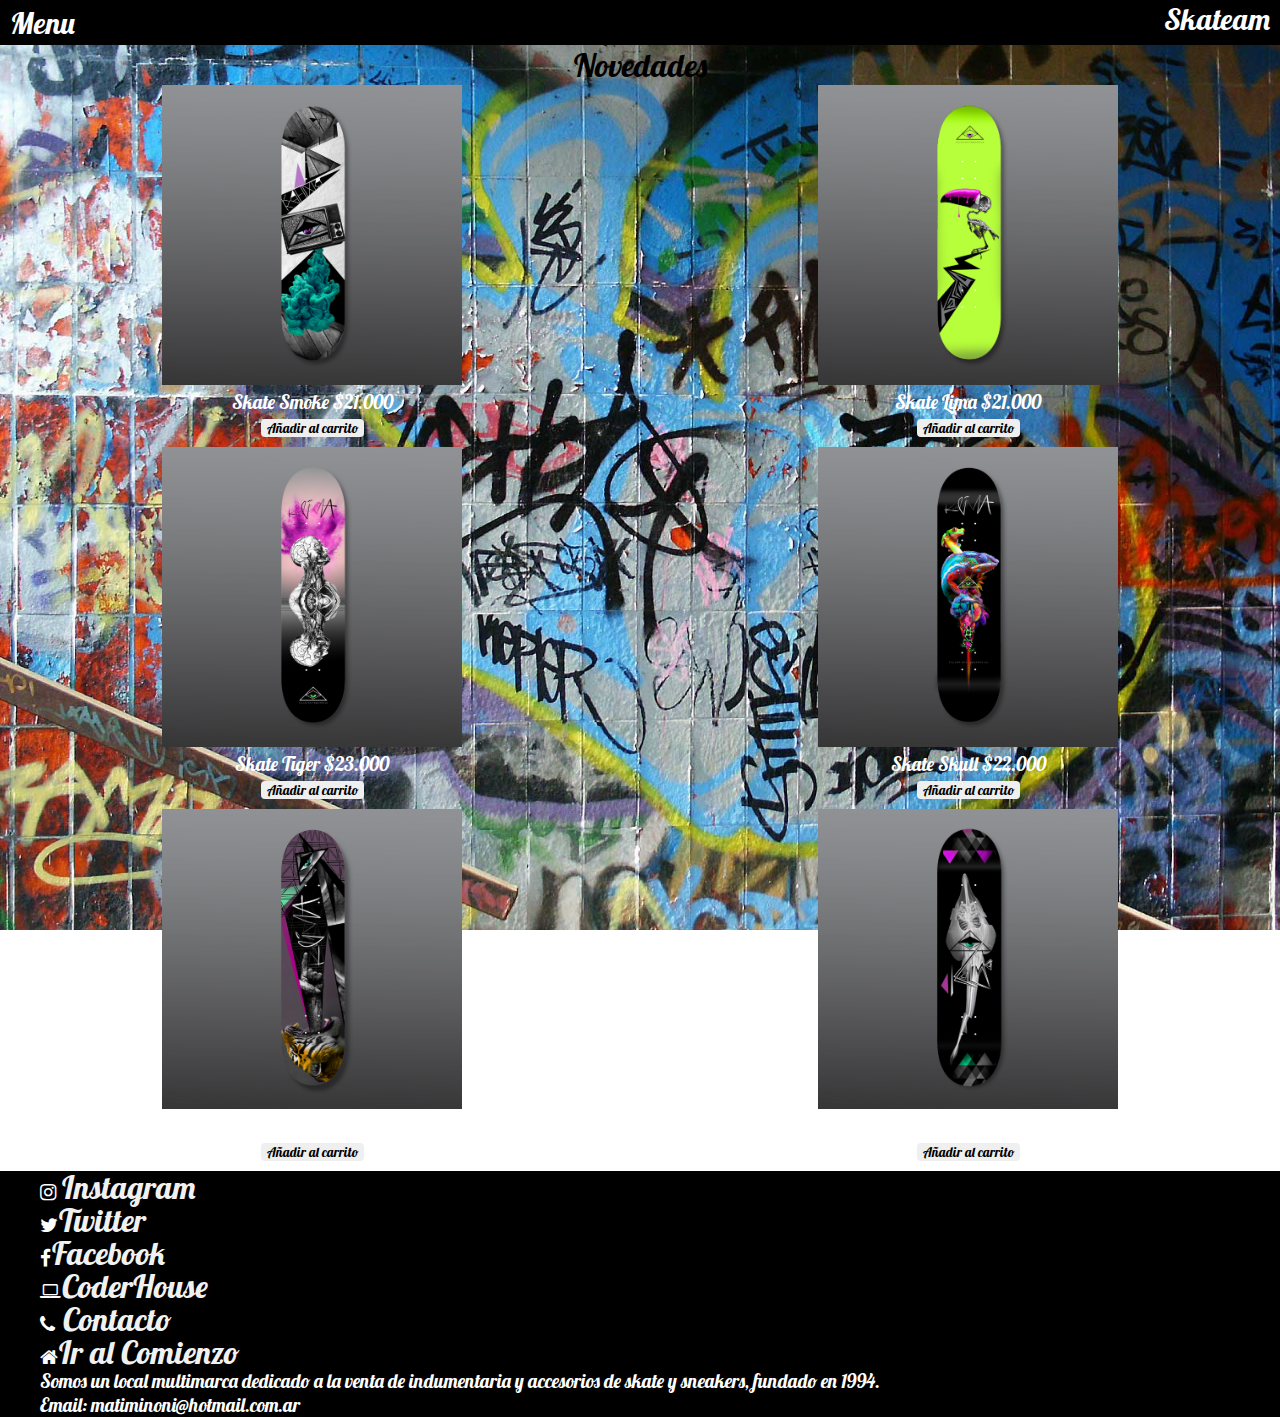
<file: index.html>
<!DOCTYPE html>
<html lang="en">
<head id="head_index">
    <meta name="viewport" content="width=device-width, initial-scale=1.0">
    <script src="https://cdn.jsdelivr.net/npm/bootstrap@5.1.3/dist/js/bootstrap.bundle.min.js" integrity="sha384-ka7Sk0Gln4gmtz2MlQnikT1wXgYsOg+OMhuP+IlRH9sENBO0LRn5q+8nbTov4+1p" crossorigin="anonymous"></script>
<link href="https://cdn.jsdelivr.net/npm/bootstrap@5.1.3/dist/css/bootstrap.min.css" rel="stylesheet" integrity="sha384-1BmE4kWBq78iYhFldvKuhfTAU6auU8tT94WrHftjDbrCEXSU1oBoqyl2QvZ6jIW3" crossorigin="anonymous">
<meta http-equiv="Content-Type" content="text/html; charset=utf-8"/>
    <link rel="preconnect" href="https://fonts.googleapis.com">
    <link rel="preconnect" href="https://fonts.gstatic.com" crossorigin>
    <link rel="stylesheet" href="https://cdnjs.cloudflare.com/ajax/libs/font-awesome/4.7.0/css/font-awesome.min.css">
<link href="https://fonts.googleapis.com/css2?family=Lobster&display=swap" rel="stylesheet">



    <title>Document</title>
    <link rel="stylesheet" href="./archivos/style.css">

</head>
<body id="body_index">
    <header class="header_flex">
       
<nav class="div1">
<span class="div_menu">Menu</span>
<div class="div_menu_list">
    <ul >
<li ><a class="div_menu_items" href="./archivos/tienda.html">Tienda</a></li>
<li><a class="div_menu_items" href="./archivos/carrito.html">Carrito</a></li>
<li><a class="div_menu_items" href="./archivos/contacto.html">Contacto</a></li>
    </ul>
</div>
</div>
</nav>

<h1 ><a class="div_logo" href="#">Skateam</a></h1>
 

</header>

<p class="novedades">Novedades</p>
<!-- Articulos noovedad -->
<section class="page_grid">

    <div class="div4">
<img src="./articulos/1.jpg" alt="" >
<p>Skate Smoke $21.000</p>
<a href="./archivos/carrito.html"><button >Añadir al carrito</button></a>
</div>
<div class="div4" >
<img src="./articulos/2.jpg" alt="">
<p >Skate Lima $21.000</p>
<a href="./archivos/carrito.html"><button >Añadir al carrito</button></a>

</div>
<div class="div4">
<img src="./articulos/3.jpg" alt="">
<p>Skate Tiger $23.000</p>
<a href="./archivos/carrito.html"><button >Añadir al carrito</button></a>

</div>
<div class="div4">
<img  src="./articulos/4.jpg" alt="">
<p>Skate Skull $22.000</p>
<a href="./archivos/carrito.html"><button >Añadir al carrito</button></a>

</div>
<div class="div4">
 <img  src="./articulos/5.jpg" alt="">
 <p>Skate Black $16.000</p>
 <a href="./archivos/carrito.html"><button >Añadir al carrito</button></a>

</div>
<div class="div4">
 <img  src="./articulos/6.jpg" alt="">
 <p> Skate Eye $16.000</p>
 <a href="./archivos/carrito.html"><button >Añadir al carrito</button></a>
</div>
</section>

<Footer>
  <!--Redes y medios de comunicacion-->
  <ul >       
    <li class="fa">&#xf16d  <a class="lista_footer"target="blank_" href="https://www.Instagram.com">Instagram</a> </li>
    <br>
    <li  class="fa">&#xf099<a class="lista_footer"target="blank_" href="https://www.Twitter.com">Twitter</a></li>
    <br>
    <li class="fa">&#xf09a<a class="lista_footer"target="blank_" href="https://www.Facebook.com">Facebook</a></li>
    <br>
    <li class="fa">&#xf109<a class="lista_footer"target="blank_" href="https://www.CoderHouse.com">CoderHouse</a></li>
    <br>
    <li class="fa">&#xf095<a class="lista_footer"  href="./archivos/contacto.html"> Contacto</a></li>
    <br>
    <li class="fa">&#xf015<a class="lista_footer" href="#">Ir al Comienzo</a>
    </li>
    
    <p>Somos un local multimarca dedicado a la venta de indumentaria y accesorios de skate y sneakers, fundado en 1994. <br>Email: matiminoni@hotmail.com.ar</p>
</footer>
</body>
</html>
</file>
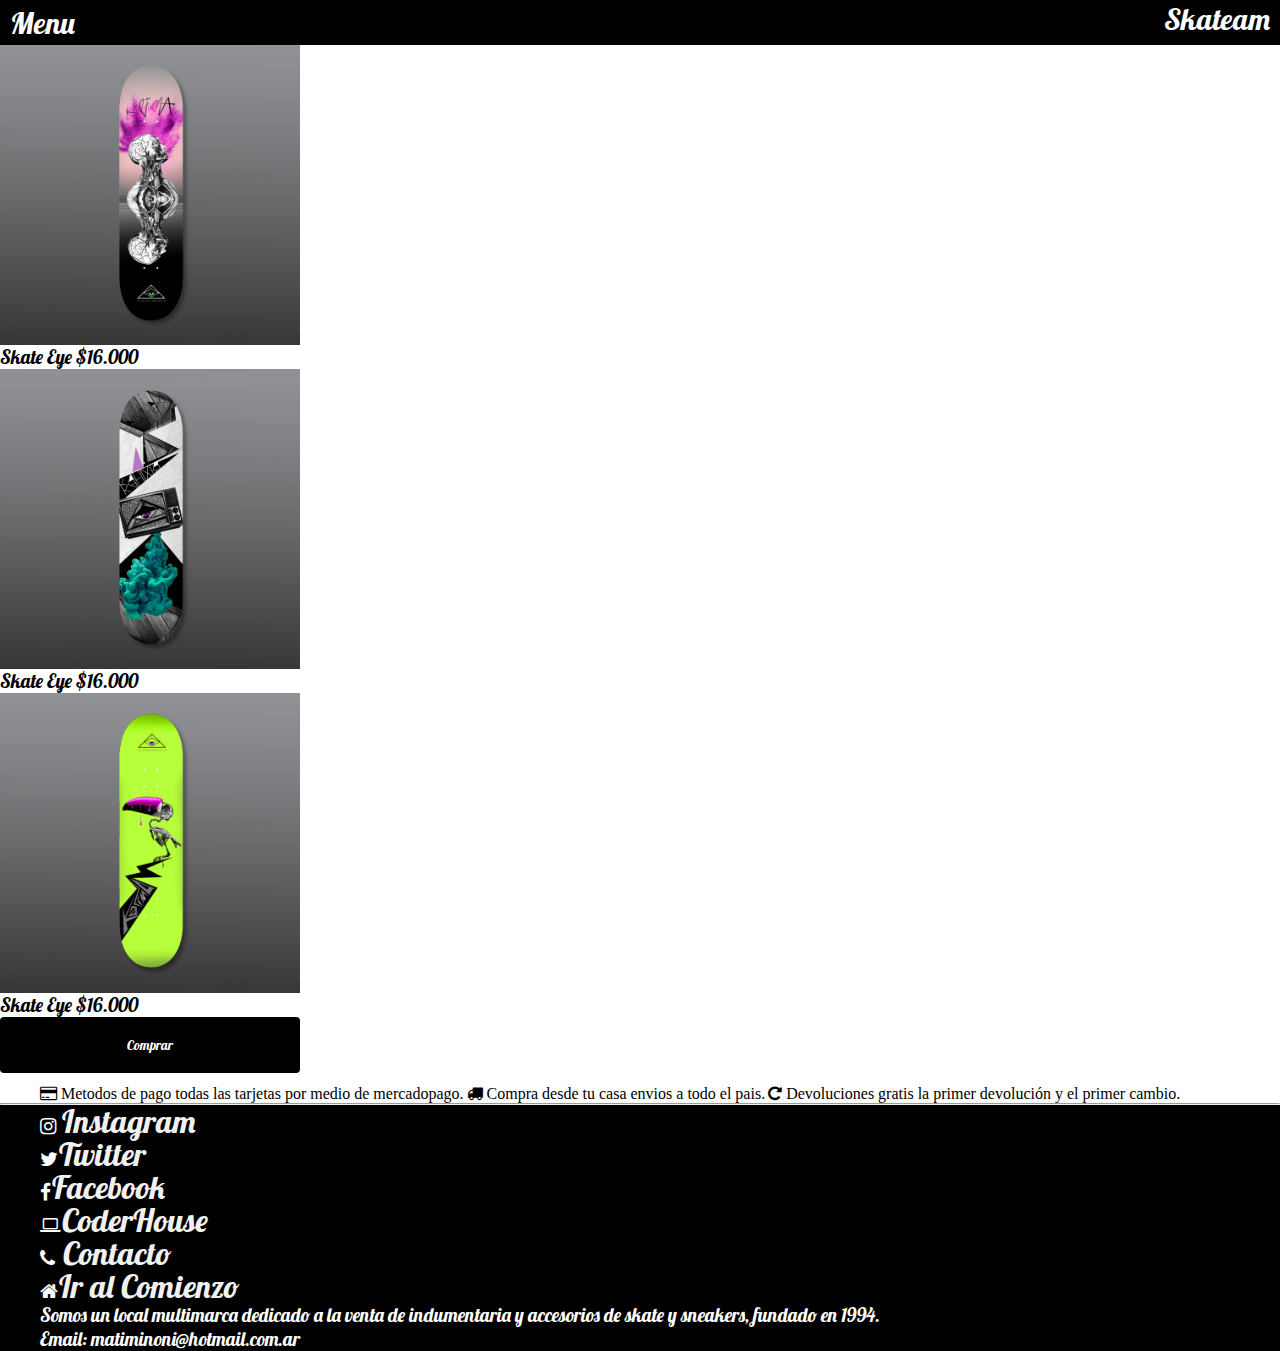
<file: archivos/carrito.html>
<!DOCTYPE html>
<html lang="en">
<head id="head_carrito">
  <meta name="viewport" content="width=device-width, initial-scale=1.0">
    <script src="https://cdn.jsdelivr.net/npm/bootstrap@5.1.3/dist/js/bootstrap.bundle.min.js" integrity="sha384-ka7Sk0Gln4gmtz2MlQnikT1wXgYsOg+OMhuP+IlRH9sENBO0LRn5q+8nbTov4+1p" crossorigin="anonymous"></script>
<link href="https://cdn.jsdelivr.net/npm/bootstrap@5.1.3/dist/css/bootstrap.min.css" rel="stylesheet" integrity="sha384-1BmE4kWBq78iYhFldvKuhfTAU6auU8tT94WrHftjDbrCEXSU1oBoqyl2QvZ6jIW3" crossorigin="anonymous">

    <link rel="preconnect" href="https://fonts.googleapis.com">
    <link rel="preconnect" href="https://fonts.gstatic.com" crossorigin>
    <link rel="stylesheet" href="https://cdnjs.cloudflare.com/ajax/libs/font-awesome/4.7.0/css/font-awesome.min.css">
<link href="https://fonts.googleapis.com/css2?family=Lobster&display=swap" rel="stylesheet">



    <title>Document</title>
    <link rel="stylesheet" href="../archivos/style.css">

</head>
<body id="body_index">
    <header class="header_flex">
       
<nav class="div1">
<span class="div_menu">Menu</span>
<div class="div_menu_list">
    <ul >
<li ><a class="div_menu_items" href="../archivos/tienda.html">Tienda</a></li>
<li><a class="div_menu_items" href="#">Carrito</a></li>
<li><a class="div_menu_items" href="../archivos/contacto.html">Contacto</a></li>
    </ul>
</div>
</div>
</nav>

<h1 ><a class="div_logo" href="../index.html">Skateam</a></h1>
 

</header>
  <!--Barra nav-->
  <section class="carrito_grid">
    <div class="div_carrito">
      <img  src="../articulos/3.jpg" alt="">
      <p> Skate Eye $16.000</p>
     </div>

    <div class="div_carrito">
      <img  src="../articulos/1.jpg" alt="">
      <p> Skate Eye $16.000</p>
     </div>
     
    <div class="div_carrito">
      <img  src="../articulos/2.jpg" alt="">
      <p> Skate Eye $16.000</p>
     </div>
     <button class="pagar_button"> <a class="pagar_button" href="../archivos/pago.html">Comprar</a> </button>
  </section>
  

  <!--servicios-->
  <ul class="servicios">
    <li id="creditcard" class="fa">&#xf09d Metodos de pago
      todas las tarjetas por medio de mercadopago.</li>
    <li id="delivery" class="fa">	&#xf0d1 Compra desde tu casa
      envios a todo el pais.</li>
    <li id="devolucion" class="fa">&#xf01e Devoluciones
      gratis la primer devolución y el primer cambio.</li>
  </ul>
    <!--servicios-->
  <hr>
    <!--Redes y medios de comunicacion-->
  <footer class="footer_">
  
            <ul >       
    <li class="fa">&#xf16d  <a class="lista_footer"target="blank_" href="https://www.Instagram.com">Instagram</a> </li>
    <br>
    <li  class="fa">&#xf099<a class="lista_footer"target="blank_" href="https://www.Twitter.com">Twitter</a></li>
    <br>
    <li class="fa">&#xf09a<a class="lista_footer"target="blank_" href="https://www.Facebook.com">Facebook</a></li>
    <br>
    <li class="fa">&#xf109<a class="lista_footer"target="blank_" href="https://www.CoderHouse.com">CoderHouse</a></li>
    <br>
    <li class="fa">&#xf095<a class="lista_footer"  href="./contacto.html"> Contacto</a></li>
    <br>
    <li class="fa">&#xf015<a class="lista_footer" href="#">Ir al Comienzo</a>
    </li>
    
    <p>Somos un local multimarca dedicado a la venta de indumentaria y accesorios de skate y sneakers, fundado en 1994. <br>Email: matiminoni@hotmail.com.ar</p>
    </footer>
      <!--Redes y medios de comunicacion-->
</body>
</html>
</file>
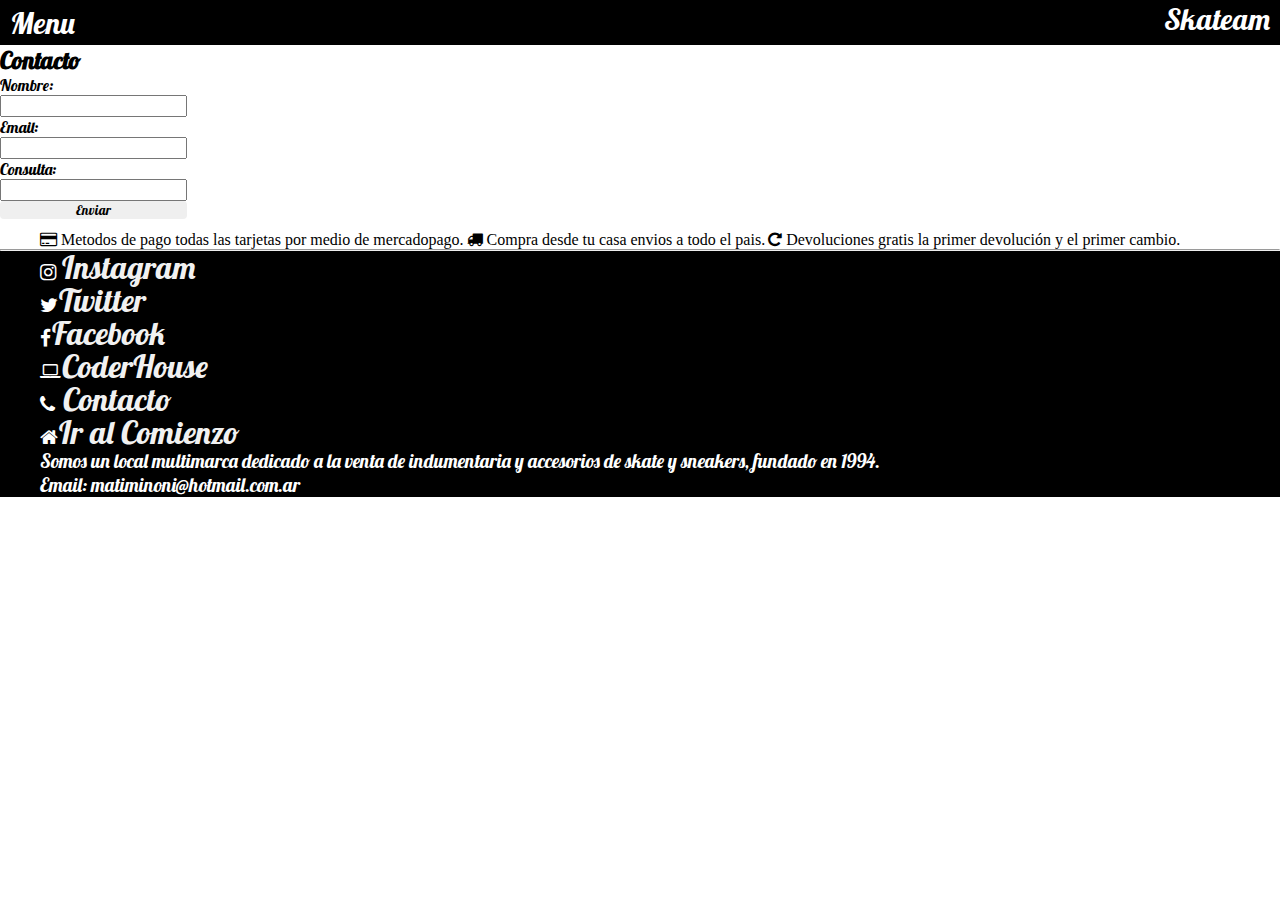
<file: archivos/contacto.html>
<!DOCTYPE html>
<html lang="en">
<head id="head_contacto">
  <meta name="viewport" content="width=device-width, initial-scale=1.0">
    <script src="https://cdn.jsdelivr.net/npm/bootstrap@5.1.3/dist/js/bootstrap.bundle.min.js" integrity="sha384-ka7Sk0Gln4gmtz2MlQnikT1wXgYsOg+OMhuP+IlRH9sENBO0LRn5q+8nbTov4+1p" crossorigin="anonymous"></script>
<link href="https://cdn.jsdelivr.net/npm/bootstrap@5.1.3/dist/css/bootstrap.min.css" rel="stylesheet" integrity="sha384-1BmE4kWBq78iYhFldvKuhfTAU6auU8tT94WrHftjDbrCEXSU1oBoqyl2QvZ6jIW3" crossorigin="anonymous">

    <link rel="preconnect" href="https://fonts.googleapis.com">
    <link rel="preconnect" href="https://fonts.gstatic.com" crossorigin>
    <link rel="stylesheet" href="https://cdnjs.cloudflare.com/ajax/libs/font-awesome/4.7.0/css/font-awesome.min.css">
<link href="https://fonts.googleapis.com/css2?family=Lobster&display=swap" rel="stylesheet">



    <title>Document</title>
    <link rel="stylesheet" href="../archivos/style.css">

</head>
<body id="body_index">
    <header class="header_flex">
       
<nav class="div1">
<span class="div_menu">Menu</span>
<div class="div_menu_list">
    <ul >
<li ><a class="div_menu_items" href="../archivos/tienda.html">Tienda</a></li>
<li><a class="div_menu_items" href="../archivos/carrito.html">Carrito</a></li>
<li><a class="div_menu_items" href="#">Contacto</a></li>
    </ul>
</div>
</div>
</nav>

<h1 ><a class="div_logo" href="../index.html">Skateam</a></h1>
 

</header>
<section class="contacto_grid">  
  <h2>Contacto</h2>
  <div>
  <form class="" action="https://formsubmit.co/matiminoni@hotmail.com" method="POST">
  <p>Nombre:</p>
  <input class="" type="text" required></div>
 <div> <p>Email:</p>
  <input class="" type="email" required> 
  <p>Consulta:</p></div>
<div>  <input class="" type="text" required></div>
  <button class="button_contacto">Enviar</button>
  </form>
</section>


  <ul class="servicios">
    <li id="creditcard" class="fa">&#xf09d Metodos de pago
      todas las tarjetas por medio de mercadopago.</li>
    <li id="delivery" class="fa">	&#xf0d1 Compra desde tu casa
      envios a todo el pais.</li>
    <li id="devolucion" class="fa">&#xf01e Devoluciones
      gratis la primer devolución y el primer cambio.</li>
  </ul>
  <hr>
  <footer class="footer_">
    <!--Redes y medios de comunicacion-->
            <ul >       
    <li class="fa">&#xf16d  <a class="lista_footer"target="blank_" href="https://www.Instagram.com">Instagram</a> </li>
    <br>
    <li  class="fa">&#xf099<a class="lista_footer"target="blank_" href="https://www.Twitter.com">Twitter</a></li>
    <br>
    <li class="fa">&#xf09a<a class="lista_footer"target="blank_" href="https://www.Facebook.com">Facebook</a></li>
    <br>
    <li class="fa">&#xf109<a class="lista_footer"target="blank_" href="https://www.CoderHouse.com">CoderHouse</a></li>
    <br>
    <li class="fa">&#xf095<a class="lista_footer"  href="#"> Contacto</a></li>
    <br>
    <li class="fa">&#xf015<a class="lista_footer" href="#">Ir al Comienzo</a>
    </li>
    
    <p>Somos un local multimarca dedicado a la venta de indumentaria y accesorios de skate y sneakers, fundado en 1994. <br>Email: matiminoni@hotmail.com.ar</p>
    </footer>
</body>
</html>
</file>
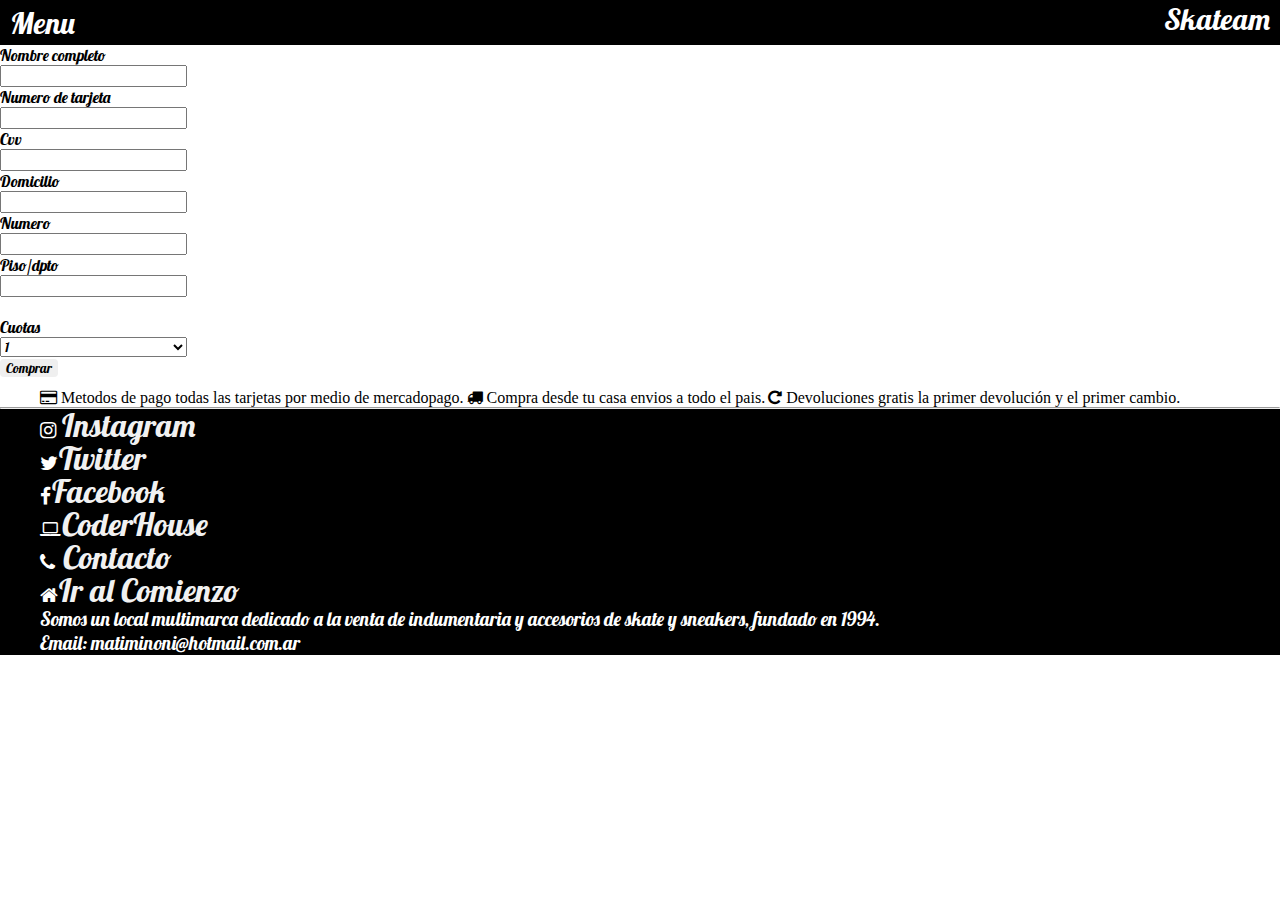
<file: archivos/pago.html>
<!DOCTYPE html>
<html lang="en">
<head id="head_pago">
  <meta name="viewport" content="width=device-width, initial-scale=1.0">
    <script src="https://cdn.jsdelivr.net/npm/bootstrap@5.1.3/dist/js/bootstrap.bundle.min.js" integrity="sha384-ka7Sk0Gln4gmtz2MlQnikT1wXgYsOg+OMhuP+IlRH9sENBO0LRn5q+8nbTov4+1p" crossorigin="anonymous"></script>
<link href="https://cdn.jsdelivr.net/npm/bootstrap@5.1.3/dist/css/bootstrap.min.css" rel="stylesheet" integrity="sha384-1BmE4kWBq78iYhFldvKuhfTAU6auU8tT94WrHftjDbrCEXSU1oBoqyl2QvZ6jIW3" crossorigin="anonymous">

    <link rel="preconnect" href="https://fonts.googleapis.com">
    <link rel="preconnect" href="https://fonts.gstatic.com" crossorigin>
    <link rel="stylesheet" href="https://cdnjs.cloudflare.com/ajax/libs/font-awesome/4.7.0/css/font-awesome.min.css">
<link href="https://fonts.googleapis.com/css2?family=Lobster&display=swap" rel="stylesheet">



    <title>Document</title>
    <link rel="stylesheet" href="../archivos/style.css">

</head>
<body id="body_index">
    <header class="header_flex">
       
<nav class="div1">
<span class="div_menu">Menu</span>
<div class="div_menu_list">
    <ul >
<li ><a class="div_menu_items" href="../archivos/tienda.html">Tienda</a></li>
<li><a class="div_menu_items" href="../archivos/carrito.html">Carrito</a></li>
<li><a class="div_menu_items" href="../archivos/contacto.html">Contacto</a></li>
    </ul>
</div>
</div>
</nav>

<h1 ><a class="div_logo" href="../index.html">Skateam</a></h1>
 

</header>

<form class="pago_grid">
   <div> <p>Nombre completo</p>
    <input type="text" required> 
 <div>   <p>Numero de tarjeta</p></div>
    <input  type="text" required></div>
  <div>  <p>Cvv</p>
    <input type=" text" required ></div>
    <div>   <p>Domicilio</p>
    <input type="text" required></div>
    <div>    <p>Numero</p>
    <input type="text" required> </div>
 <div>   <p>Piso/dpto</p>
    <input type="text" required> </div>
    <br>
<p>Cuotas</p>
   <select required>
       <option>1</option>
       <option>3</option>
       <option>6</option>
       <option>12</option>
       
    </select>
    <div> <button class=" Compra">Comprar</button></div>
  </form>

  











  <ul class="servicios">
    <li id="creditcard" class="fa">&#xf09d Metodos de pago
      todas las tarjetas por medio de mercadopago.</li>
    <li id="delivery" class="fa">	&#xf0d1 Compra desde tu casa
      envios a todo el pais.</li>
    <li id="devolucion" class="fa">&#xf01e Devoluciones
      gratis la primer devolución y el primer cambio.</li>
  </ul>
  <hr>
  <footer class="footer_">
    <!--Redes y medios de comunicacion-->
            <ul >       
    <li class="fa">&#xf16d  <a class="lista_footer"target="blank_" href="https://www.Instagram.com">Instagram</a> </li>
    <br>
    <li  class="fa">&#xf099<a class="lista_footer"target="blank_" href="https://www.Twitter.com">Twitter</a></li>
    <br>
    <li class="fa">&#xf09a<a class="lista_footer"target="blank_" href="https://www.Facebook.com">Facebook</a></li>
    <br>
    <li class="fa">&#xf109<a class="lista_footer"target="blank_" href="https://www.CoderHouse.com">CoderHouse</a></li>
    <br>
    <li class="fa">&#xf095<a class="lista_footer"  href="./Htmls/fcontacto.html"> Contacto</a></li>
    <br>
    <li class="fa">&#xf015<a class="lista_footer" href="#">Ir al Comienzo</a>
    </li>
    
    <p>Somos un local multimarca dedicado a la venta de indumentaria y accesorios de skate y sneakers, fundado en 1994. <br>Email: matiminoni@hotmail.com.ar</p>
    </footer>
</body>
</html>
</file>
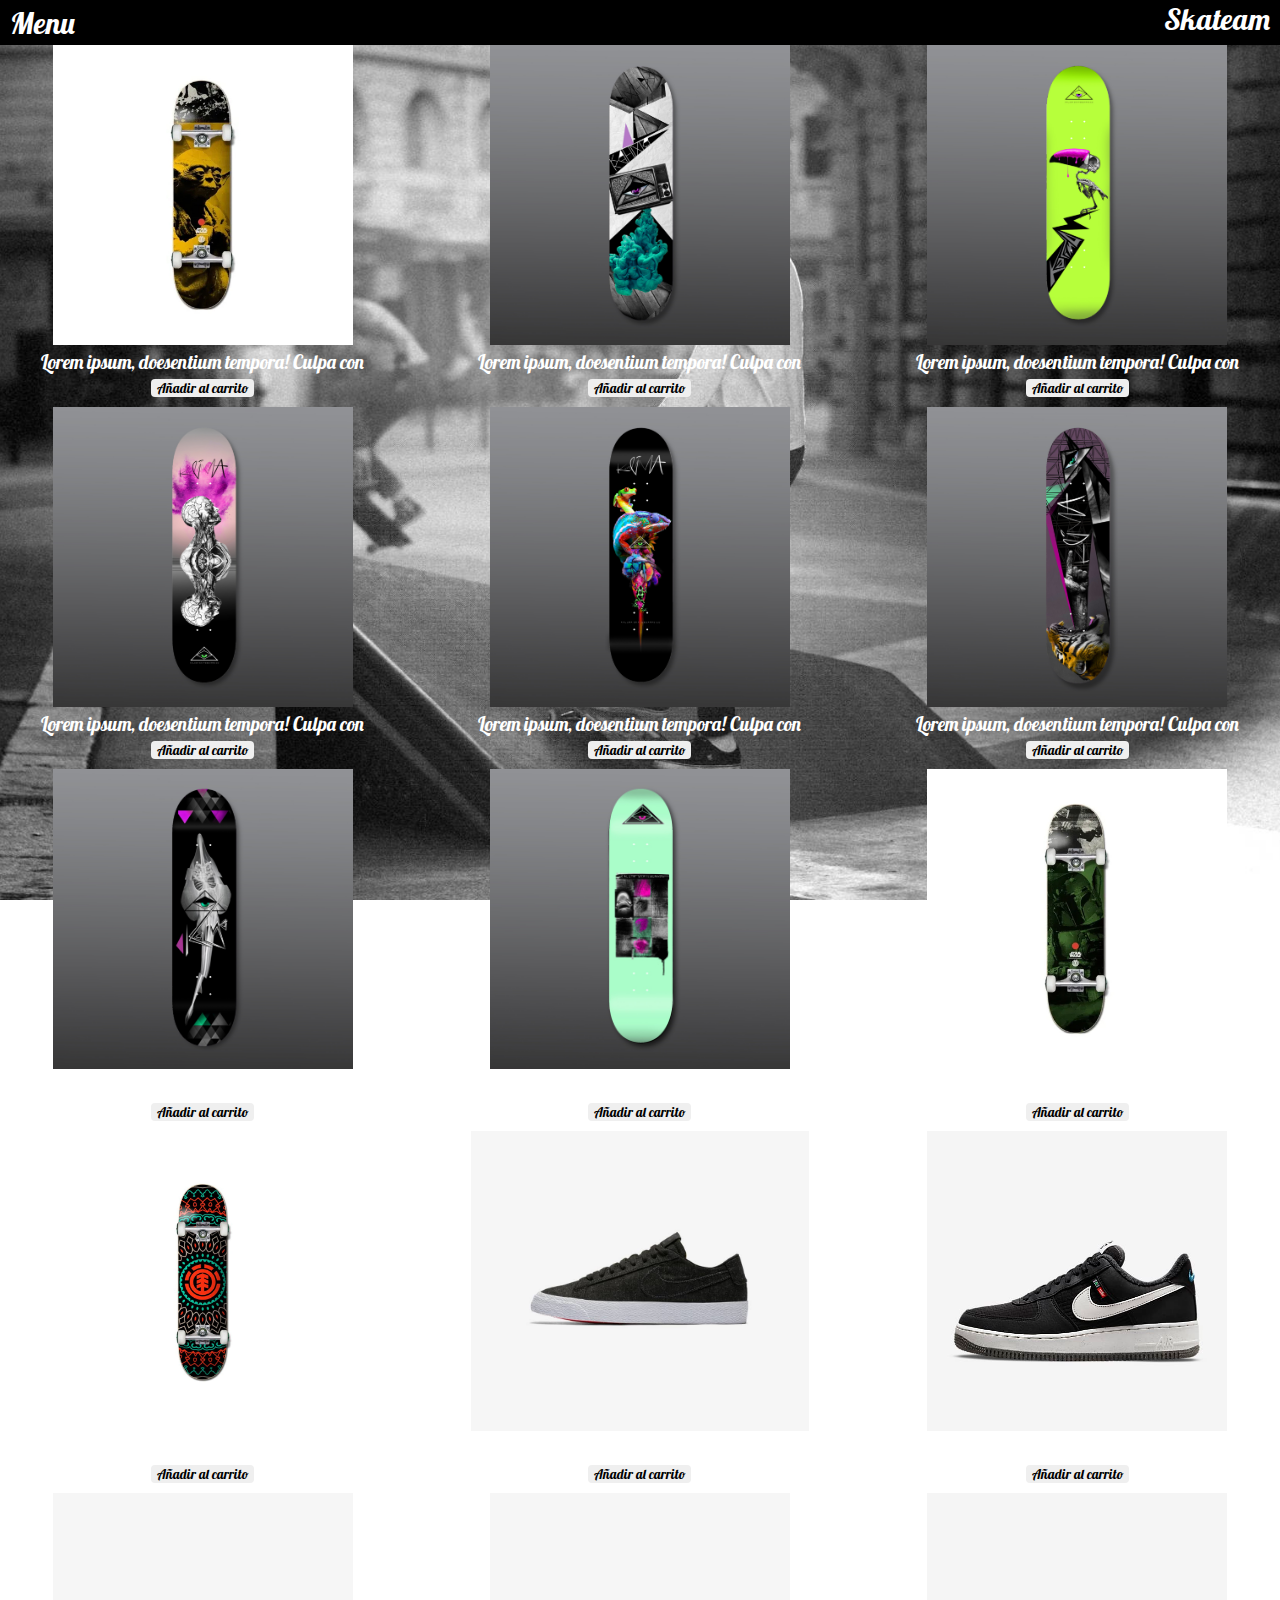
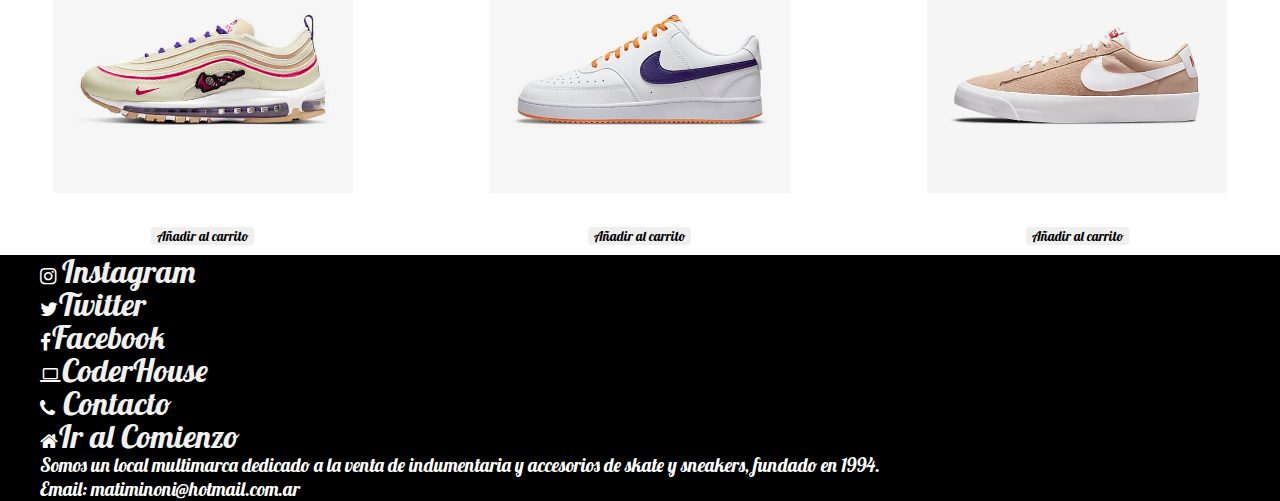
<file: archivos/tienda.html>
<!DOCTYPE html>
<html lang="en">
<head id="tienda_head">
    <meta name="viewport" content="width=device-width, initial-scale=1.0">
    <script src="https://cdn.jsdelivr.net/npm/bootstrap@5.1.3/dist/js/bootstrap.bundle.min.js" integrity="sha384-ka7Sk0Gln4gmtz2MlQnikT1wXgYsOg+OMhuP+IlRH9sENBO0LRn5q+8nbTov4+1p" crossorigin="anonymous"></script>
<link href="https://cdn.jsdelivr.net/npm/bootstrap@5.1.3/dist/css/bootstrap.min.css" rel="stylesheet" integrity="sha384-1BmE4kWBq78iYhFldvKuhfTAU6auU8tT94WrHftjDbrCEXSU1oBoqyl2QvZ6jIW3" crossorigin="anonymous">

    <link rel="preconnect" href="https://fonts.googleapis.com">
    <link rel="preconnect" href="https://fonts.gstatic.com" crossorigin>
    <link rel="stylesheet" href="https://cdnjs.cloudflare.com/ajax/libs/font-awesome/4.7.0/css/font-awesome.min.css">
<link href="https://fonts.googleapis.com/css2?family=Lobster&display=swap" rel="stylesheet">
<meta http-equiv="Content-Type" content="text/html; charset=utf-8"/>
<link rel="stylesheet" href="style.css">
</head>
    <body id="tienda_body">
        <header class="header_flex">
           
    <nav class="div1">
    <span class="div_menu">Menu</span>
    <div class="div_menu_list">
        <ul >
    <li ><a class="div_menu_items" href="#">Tienda</a></li>
    <li><a class="div_menu_items" href="../archivos/carrito.html">Carrito</a></li>
    <li><a class="div_menu_items" href="../archivos/contacto.html">Contacto</a></li>
        </ul>
    </div>
    </div>
    </nav>
    
    <h1 ><a class="div_logo" href="../index.html">Skateam</a></h1>
    
    </header>

<section class="tienda_grid">
    <div class="div5">
<img src="../articulos/0.jpg">
<p>Lorem ipsum, doesentium tempora! Culpa con</p>
<a href="../archivos/carrito.html"><button >Añadir al carrito</button></a>
</div>
    <div class="div5">
<img src="../articulos/1.jpg">
<p>Lorem ipsum, doesentium tempora! Culpa con</p>
<a href="../archivos/carrito.html"><button >Añadir al carrito</button></a></a>
</div>
    <div class="div5">
<img src="../articulos/2.jpg">
<p>Lorem ipsum, doesentium tempora! Culpa con</p>
<a href="../archivos/carrito.html"><button >Añadir al carrito</button></a>
</div>
    <div class="div5">
<img src="../articulos/3.jpg">
<p>Lorem ipsum, doesentium tempora! Culpa con</p>
<a href="../archivos/carrito.html"><button >Añadir al carrito</button></a>
</div>
    <div class="div5">
<img src="../articulos/4.jpg">
<p>Lorem ipsum, doesentium tempora! Culpa con</p>
<a href="../archivos/carrito.html"><button >Añadir al carrito</button></a>
</div>
    <div class="div5">
<img src="../articulos/5.jpg">
<p>Lorem ipsum, doesentium tempora! Culpa con</p>
<a href="../archivos/carrito.html"><button >Añadir al carrito</button></a>
</div>
    <div class="div5">
<img src="../articulos/6.jpg">
<p>Lorem ipsum, doesentium tempora! Culpa con</p>
<a href="../archivos/carrito.html"><button >Añadir al carrito</button></a>
</div>
    <div class="div5">
<img src="../articulos/7.jpeg">
<p>Lorem ipsum, doesentium tempora! Culpa con</p>
<a href="../archivos/carrito.html"><button >Añadir al carrito</button></a>
</div>
    <div class="div5">
<img src="../articulos/8.jpg">
<p>Lorem ipsum, doesentium tempora! Culpa con</p>
<a href="../archivos/carrito.html"><button >Añadir al carrito</button></a>
</div>
    <div class="div5">
<img src="../articulos/9.jpg">
<p>Lorem ipsum, doesentium tempora! Culpa con</p>
<a href="../archivos/carrito.html"><button >Añadir al carrito</button></a>
</div>
    <div class="div5">
<img src="../articulos/nike1.jpg">
<p>Lorem ipsum, doesentium tempora! Culpa con</p>
<a href="../archivos/carrito.html"><button >Añadir al carrito</button></a>
</div>
    <div class="div5">
<img src="../articulos/nike2.jpg">
<p>Lorem ipsum, doesentium tempora! Culpa con</p>
<a href="../archivos/carrito.html"><button >Añadir al carrito</button></a>
</div>
    <div class="div5">
<img src="../articulos/nike3.jpg">
<p>Lorem ipsum, doesentium tempora! Culpa con</p>
<a href="../archivos/carrito.html"><button >Añadir al carrito</button></a>
</div>
    <div class="div5">
<img src="../articulos/nike4.jpg">
<p>Lorem ipsum, doesentium tempora! Culpa con</p>
<a href="../archivos/carrito.html"><button >Añadir al carrito</button></a>
</div>
    <div class="div5">
<img src="../articulos/nike5.jpg">
<p>Lorem ipsum, doesentium tempora! Culpa con</p>
<a href="../archivos/carrito.html"><button >Añadir al carrito</button></a>
</div>






</section>












<Footer class="footer_flex">
  <!--Redes y medios de comunicacion-->
  <ul >       
    <li class="fa">&#xf16d  <a class="lista_footer"target="blank_" href="https://www.Instagram.com">Instagram</a> </li>
    <br>
    <li  class="fa">&#xf099<a class="lista_footer"target="blank_" href="https://www.Twitter.com">Twitter</a></li>
    <br>
    <li class="fa">&#xf09a<a class="lista_footer"target="blank_" href="https://www.Facebook.com">Facebook</a></li>
    <br>
    <li class="fa">&#xf109<a class="lista_footer"target="blank_" href="https://www.CoderHouse.com">CoderHouse</a></li>
    <br>
    <li class="fa">&#xf095<a class="lista_footer"  href="./archivos/contacto.html"> Contacto</a></li>
    <br>
    <li class="fa">&#xf015<a class="lista_footer" href="#">Ir al Comienzo</a>
    </li>
    
    <p>Somos un local multimarca dedicado a la venta de indumentaria y accesorios de skate y sneakers, fundado en 1994. <br>Email: matiminoni@hotmail.com.ar</p>
</footer>
</body>
</html>
</file>
<file: archivos/style.css>
* {
  font-family: "Lobster", cursive;
  text-decoration: none;
  list-style: none;
  margin: 0;
}

/* Index html */

#index {
  background-color: black;
}

hr {
  color: white;
}
.header_flex {
  display: flex;
  background-color: black;
  flex-wrap: wrap;

  justify-content: space-between;
  align-items: center;
}

.div_menu {
  font-size: 30px;
  padding: 0%;
  border: none;
  background-color: black;
  color: white;
  padding: 0;
  position: relative;
  display: inline-block;
  margin-left: 10px;
}

.div_menu_list {
  display: none;
}
.novedades {
  display: flex;
  color: rgb(0, 0, 0);
  font-size: xx-large;
  justify-content: center;
  margin: 0;

  background-image: url(../articulos/pano1.jpg);
  background-attachment: fixed;
  background-position: center;
  background-repeat: no-repeat;
  background-size: cover;
}

header p {
  display: flex;
  color: white;
  font-size: 30px;
  border: 0;
  margin: 0;
}

/* Navegacion */
.div_menu_items {
  list-style-type: none;
  color: white;
  width: 100%;
  height: 100%;
  list-style-type: none;
  text-decoration: dashed;
}
.div1:hover .div_menu_list {
  position: absolute;
  background-color: #000000;
  min-width: 160px;
  box-shadow: 0px 8px 16px 0px rgba(0, 0, 0, 0.2);
  padding: 12px 16px;
  z-index: 1;
  display: block;
  margin-left: -30px;
}

.div_menu_items:hover {
  background-color: rgb(255, 255, 255);
  border-radius: 2px;
  padding: 3px;
  display: flex;
  color: rgb(0, 0, 0);
}

/* animacion y personalizacion de Titulo */
h1 {
  display: flex;
  color: white;
  font-size: 30px;
  font-weight: normal;
  margin: 0;
  border: none;
  padding: 0;
  margin-right: 10px;
}
h1 a {
  display: flex;

  text-decoration: none;
  color: white;
  height: 45px;
}
h1 a:hover {
  color: white;
}
/* Imagen de los articulos */

img {
  height: 300px;
}
.div4 {
  text-align: center;
  margin: auto;
}

button {
  border: none;
  margin-bottom: 10px;
  border-radius: 4px;
}
button:hover {
  color: rgb(255, 255, 255);
  background-color: black;
}

.page_grid {
  display: grid;
  grid-template-columns: repeat(2, 2fr);
  column-gap: 2rem;
  font-size: larger;
  color: white;
  background-image: url(../articulos/pano1.jpg);
  background-attachment: fixed;
  background-position: center;
  background-repeat: no-repeat;
  background-size: cover;
}

/* Lista footer */
.lista_footer {
  box-shadow: none;
  color: #f1f1f1;
  list-style-type: none;
  text-decoration: none;
  list-style-type: none;
  padding: 1px;
  font-size: xx-large;
  margin: 0px;
}
footer {
  display: flex;
  background-color: black;
  color: white;
  font-size: larger;
  justify-content: flex-start;
}

.lista_footer:hover {
  background-color: rgb(236, 236, 236);
  color: rgb(0, 0, 0);
  border-color: rgba(192, 190, 190, 0);
  border-radius: 4px;
}

/* Fin de Index */

/* Tienda html */

.tienda_grid {
  display: grid;
  grid-template-columns: repeat(3, 2fr);
  column-gap: 2rem;
  max-width: 120rem;
  font-size: larger;
  color: white;
  text-align: center;
  background-image: url(../Imagenes/4.jpg);
  background-attachment: fixed;
  background-position: center;
  background-repeat: no-repeat;
  background-size: cover;
}

@media only screen and (max-width: 650px) {
  .page_grid {
    display: grid;
    grid-template-columns: repeat(1, 1fr);
    column-gap: 2rem;
    font-size: larger;
    color: white;
  }
}

@media only screen and (max-width: 650px) {
  .tienda_grid {
    display: grid;
    grid-template-columns: repeat(1, 1fr);
    column-gap: 2rem;
    font-size: larger;
    color: white;
  }
}

@media only screen and (max-width: 1050px) and (min-width: 651px) {
  .tienda_grid {
    display: grid;
    grid-template-columns: repeat(2, 1fr);
    column-gap: 2rem;
    font-size: larger;
    color: white;
  }
}

/* Carrito html*/
.carrito_grid {
  display: grid;

  grid-template-columns: max-content;
  column-gap: 2rem;
  font-size: larger;
  color: white;
}
.div_carrito {
  display: grid;

  text-align: left;
  color: black;
}
.pagar_button {
  padding: 20px;
  text-decoration: none;
  color: rgb(255, 255, 255);
  background-color: black;
}

.pagar_button:hover {
  color: white;
}

/* Contacto */

.contacto_grid {
  display: grid;
  grid-template-columns: max-content;
}

/* Compra html */

.pago_grid {
  display: grid;
  grid-template-columns: max-content;
}

/* footer con body chico */

/* Lista footer */
</file>
